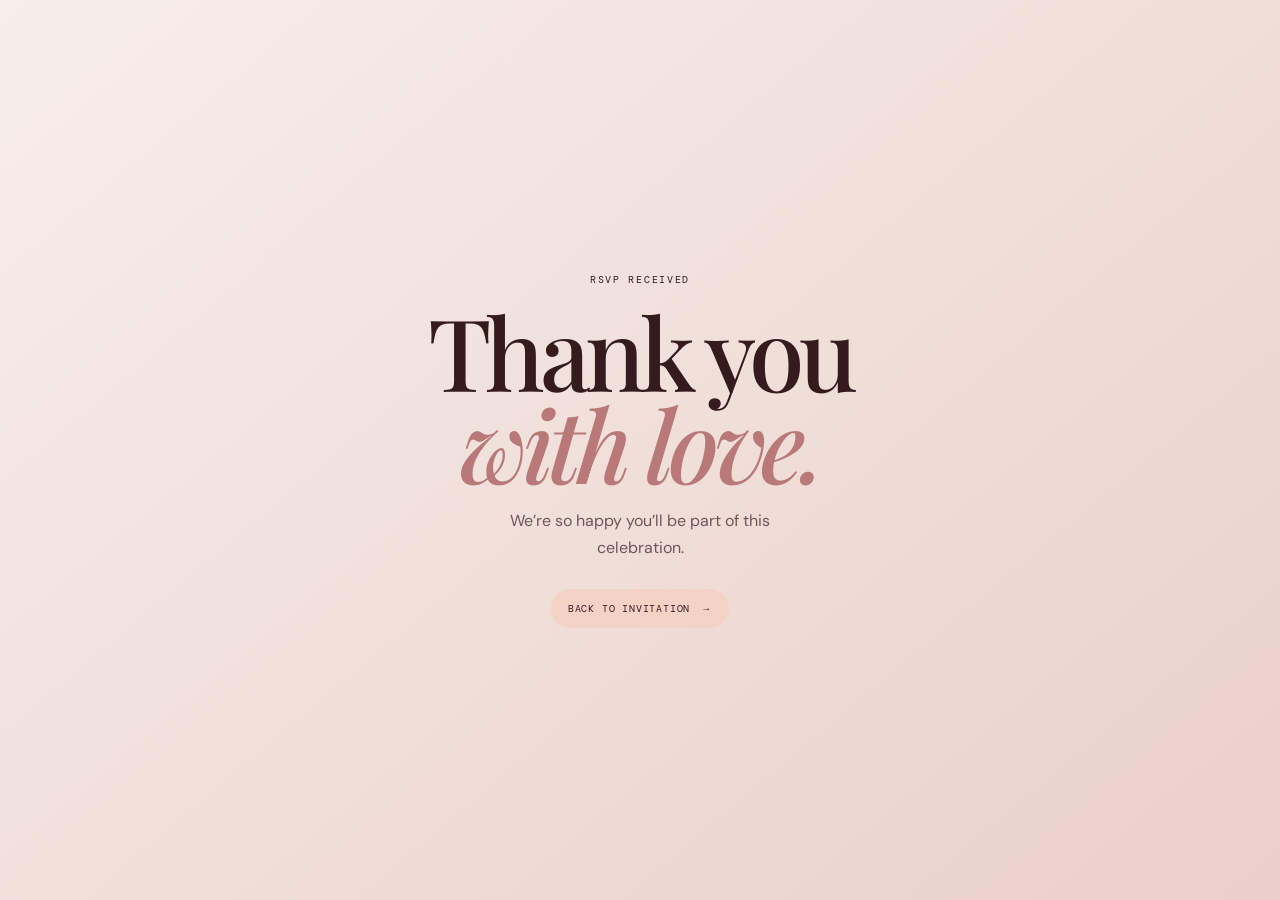
<file: thank-you.html>
<!doctype html>
<html lang="en"><head><meta charset="UTF-8"><meta name="viewport" content="width=device-width, initial-scale=1.0"><meta name="theme-color" content="#351b1d"><title>Thank you · Krishna & Shyam</title><link rel="preconnect" href="https://fonts.googleapis.com"><link rel="preconnect" href="https://fonts.gstatic.com" crossorigin><link href="https://fonts.googleapis.com/css2?family=DM+Mono&family=DM+Sans:wght@400;500&family=Playfair+Display:ital,wght@0,500;1,500&display=swap" rel="stylesheet"><link rel="stylesheet" href="styles.css"><link rel="stylesheet" href="overrides.css"></head><body><main class="thanks"><p class="eyebrow">RSVP received</p><h1>Thank you<br><i>with love.</i></h1><p>We’re so happy you’ll be part of this celebration.</p><a class="solid-btn" href="index.html">Back to invitation <span>→</span></a></main></body></html>
</file>
<file: styles.css>
:root{--wine:#351b1d;--rose:#b87978;--blush:#f7eeeb;--cream:#fcf8f3;--ink:#251a18;--gold:#c49a68;--line:rgba(53,27,29,.16)}*{box-sizing:border-box}html{scroll-behavior:smooth}body{margin:0;background:var(--cream);color:var(--wine);font-family:'DM Sans',sans-serif;overflow-x:hidden}h1,h2,p{margin:0}h1,h2{font-family:'Playfair Display',serif;font-weight:500;letter-spacing:-.055em}i{font-weight:500}.nav{position:fixed;inset:0 0 auto;z-index:10;padding:calc(14px + env(safe-area-inset-top)) 18px 14px;display:flex;align-items:center;gap:22px;color:#fff;background:linear-gradient(#1e10178c,transparent);transition:.3s}.nav.scrolled{background:#fcf8f3eb;color:var(--wine);box-shadow:0 1px 0 var(--line);backdrop-filter:blur(12px)}.monogram{font:600 14px 'DM Mono';letter-spacing:.12em;color:inherit;text-decoration:none;white-space:nowrap}.monogram span{color:var(--rose)}.nav-links{display:flex;gap:18px;overflow-x:auto;scrollbar-width:none}.nav-links a,footer a{color:inherit;text-decoration:none;text-transform:uppercase;font:10px 'DM Mono';letter-spacing:.08em;white-space:nowrap;padding:9px 0}.nav-links a.active{color:var(--rose)}.hero{height:100svh;min-height:640px;position:relative;isolation:isolate;color:#fff;overflow:hidden}.hero>img{width:100%;height:100%;object-fit:cover;object-position:48% center;animation:heroIn 1.7s ease both}.hero-shade{position:absolute;inset:0;background:linear-gradient(180deg,rgba(26,12,16,.38),rgba(26,12,16,.05) 38%,rgba(26,12,16,.7))}.hero-copy{position:absolute;inset:auto 20px calc(76px + env(safe-area-inset-bottom));text-align:center;animation:rise 1.4s .35s both}.eyebrow{text-transform:uppercase;font:10px 'DM Mono';letter-spacing:.17em;line-height:1.5}.hero h1{font-size:clamp(56px,16vw,116px);line-height:.92;margin:18px 0}.hero h1 i{color:#f1c7bd}.date{font:11px 'DM Mono';letter-spacing:.16em;text-transform:uppercase}.scroll-note{position:absolute;bottom:22px;left:0;right:0;text-align:center;font:9px 'DM Mono';letter-spacing:.12em;text-transform:uppercase}.scroll-note span{display:block;font-size:17px;margin-top:4px;animation:bob 1.6s infinite}.ring-journey{height:190vh;background:radial-gradient(circle at 50% 36%,#714148,var(--wine) 60%,#201114)}.ring-sticky{height:100svh;position:sticky;top:0;overflow:hidden;color:#fff}.ring-intro{position:absolute;z-index:2;top:13%;left:0;right:0;text-align:center}.ring-intro h2{font-size:clamp(45px,12vw,90px);line-height:.9;margin-top:10px}.rings{position:absolute;inset:0;perspective:800px}.ring{position:absolute;width:min(37vw,235px);aspect-ratio:1;border:clamp(13px,3vw,22px) solid var(--gold);border-radius:50%;top:48%;box-shadow:inset 4px 4px 6px #fff6,inset -6px -7px 11px #714321,0 16px 24px #12080b75;transform:translate(-50%,-50%) rotateX(62deg) rotateZ(-18deg);will-change:left,transform}.ring-one{left:12%;animation:float1 4s ease-in-out infinite}.ring-two{left:88%;animation:float2 4s ease-in-out infinite}.ring-caption{position:absolute;bottom:12%;left:20px;right:20px;text-align:center;font:13px 'DM Sans';opacity:.78}.section{padding:105px 20px}.section-heading h2,.gallery h2,.schedule h2,.location h2,.rsvp h2,.countdown h2{font-size:clamp(43px,12vw,78px);line-height:.96;margin:15px 0 25px}.body-copy{font-size:16px;line-height:1.7;max-width:440px;color:#705559}.story-images{display:grid;grid-template-columns:1.03fr .97fr;gap:12px;margin-top:55px;align-items:end}.story-images figure{margin:0;overflow:hidden;border-radius:5px}.story-images figure:first-child{height:370px}.story-images .offset{height:290px;margin-bottom:-30px}.story-images img,.gallery-photo img{width:100%;height:100%;display:block;object-fit:cover}.story-images figure:first-child img{object-position:40% center}.gallery{background:var(--blush)}.gallery-head{display:flex;justify-content:space-between;align-items:end;margin-bottom:30px}.gallery-head h2{margin-bottom:0}.outline-btn,.solid-btn,.submit-btn{border-radius:99px;padding:13px 17px;display:inline-flex;align-items:center;gap:11px;text-decoration:none;font:10px 'DM Mono';letter-spacing:.08em;text-transform:uppercase;cursor:pointer;transition:transform .2s,background .2s}.outline-btn{border:1px solid var(--wine);color:var(--wine);background:transparent;white-space:nowrap}.outline-btn:hover,.solid-btn:hover,.submit-btn:hover{transform:translateY(-2px)}.gallery-grid{display:grid;grid-template-columns:1fr 1fr;gap:12px}.gallery-photo{border:0;border-radius:7px;overflow:hidden;padding:0;height:210px;background:var(--wine);cursor:pointer}.gallery-photo.tall{height:300px}.gallery-photo.wide{grid-column:1/-1;height:250px;margin:22px 12% 0}.gallery-photo:nth-child(2) img{object-position:63% center}.schedule{padding:0;background:var(--wine);color:var(--cream)}.schedule-photo{height:340px;overflow:hidden}.schedule-photo img{width:100%;height:100%;object-fit:cover;object-position:center 42%;opacity:.7}.schedule-card{padding:60px 25px 70px}.schedule-card h2{margin-top:15px}.rule{height:1px;background:#c79086;margin:36px 0 23px}.event-label{font:10px 'DM Mono';letter-spacing:.14em;text-transform:uppercase;color:#e2aaa0}.event-date{font:18px 'Playfair Display';margin:12px 0}.event-date span{color:var(--rose)}.place{line-height:1.6;color:#e8d2cc}.actions{display:flex;flex-wrap:wrap;gap:18px;align-items:center;margin-top:34px}.solid-btn,.submit-btn{background:#f4d2c6;color:var(--wine);border:0}.text-btn{color:#fff;font:10px 'DM Mono';letter-spacing:.08em;text-transform:uppercase;text-decoration:none}.location{min-height:620px;position:relative;overflow:hidden;display:flex;align-items:center}.location-card{position:relative;z-index:1;background:#fcf8f3e8;border:1px solid var(--line);box-shadow:0 18px 50px #5d35311c;padding:34px 28px;border-radius:7px;width:100%;backdrop-filter:blur(7px)}.location-card h2{margin-top:14px}.location-card>p:not(.eyebrow){margin:20px 0 28px;color:#705559}.map-art{position:absolute;inset:0;background:#e5cabd;overflow:hidden}.map-line{display:block;position:absolute;background:#c28e83;border-radius:99px;transform:rotate(-37deg);height:18px;width:140%;opacity:.7}.map-line.one{top:24%;left:-19%}.map-line.two{top:61%;left:-20%;transform:rotate(20deg);height:11px}.map-line.three{top:82%;left:-20%;transform:rotate(-12deg);height:24px}.pin{position:absolute;top:36%;right:25%;font-size:34px;color:var(--wine);filter:drop-shadow(0 6px 5px #512b293d)}.map-art p{position:absolute;right:16%;top:49%;font:12px 'DM Mono';letter-spacing:.08em;color:var(--wine)}.countdown{text-align:center;padding:105px 20px;background:linear-gradient(125deg,#f0d9d0,var(--blush))}.countdown h2{margin-bottom:42px}.clock{display:grid;grid-template-columns:repeat(4,1fr);max-width:560px;margin:auto;border-top:1px solid var(--line);border-bottom:1px solid var(--line)}.clock div{padding:20px 4px;border-right:1px solid var(--line)}.clock div:last-child{border:0}.clock b{display:block;font:clamp(27px,9vw,50px) 'Playfair Display';font-weight:500}.clock span{font:8px 'DM Mono';letter-spacing:.12em;text-transform:uppercase;color:#856466}.countdown-date{font:10px 'DM Mono';letter-spacing:.12em;text-transform:uppercase;margin-top:24px}.rsvp{background:var(--cream)}.rsvp-intro>p:not(.eyebrow){color:#705559;margin-top:-8px}.rsvp-form{max-width:650px;margin:48px auto 0;background:#fff;border:1px solid var(--line);border-radius:9px;padding:24px;box-shadow:0 18px 50px #5d353110}.rsvp-form>label,.rsvp-form fieldset{display:block;margin-bottom:23px;font:10px 'DM Mono';letter-spacing:.1em;text-transform:uppercase}.rsvp-form input:not([type=radio]),.rsvp-form select,.rsvp-form textarea{width:100%;display:block;margin-top:9px;border:1px solid #d8c3bf;border-radius:5px;background:#fffdfb;padding:15px;color:var(--wine);font:15px 'DM Sans';letter-spacing:0;text-transform:none;outline-color:var(--rose)}.rsvp-form textarea{min-height:105px;resize:vertical}.rsvp-form select[multiple]{padding:8px}.rsvp-form small{font:11px 'DM Sans';letter-spacing:0;text-transform:none;color:#957477;display:block;margin-top:5px}.optional{float:right;color:#9a7f80;font:9px 'DM Sans';letter-spacing:0;text-transform:none}fieldset{border:0;border-top:1px solid var(--line);padding:18px 0 0;margin-left:0;margin-right:0}legend{padding:0 10px 0 0}.radio{display:flex;align-items:center;gap:10px;margin:12px 0;font:14px 'DM Sans';letter-spacing:0;text-transform:none}.radio input{accent-color:var(--wine);width:17px;height:17px}.submit-btn{width:100%;justify-content:center;padding:17px}.form-note{text-align:center;font-size:13px;color:#826365;margin-top:14px}.form-note:empty{display:none}footer{padding:85px 20px calc(40px + env(safe-area-inset-bottom));background:var(--wine);color:var(--cream);text-align:center}footer h2{font-size:clamp(45px,13vw,84px);margin:12px 0}footer h2 i{color:#e3a89d}footer>p:not(.eyebrow){font:10px 'DM Mono';letter-spacing:.1em;text-transform:uppercase;color:#d7b6ae}footer div{margin:45px auto 0;display:flex;justify-content:center;gap:18px;flex-wrap:wrap}dialog{border:0;background:#190d10f2;width:100%;height:100%;max-width:none;max-height:none;padding:25px;align-items:center;justify-content:center}dialog[open]{display:flex}dialog img{max-width:100%;max-height:82vh;object-fit:contain;border-radius:5px}.close,.arrow{position:fixed;border:0;background:transparent;color:#fff;cursor:pointer}.close{right:22px;top:15px;font-size:38px}.arrow{top:50%;font-size:30px}.prev{left:15px}.next{right:15px}#lightboxCount{position:fixed;bottom:18px;color:#fff;font:10px 'DM Mono';letter-spacing:.12em}@keyframes heroIn{from{transform:scale(1.08);filter:brightness(.8)}to{transform:scale(1)}}@keyframes rise{from{opacity:0;transform:translateY(18px)}to{opacity:1;transform:none}}@keyframes bob{50%{transform:translateY(5px)}}@keyframes float1{50%{margin-top:-10px;transform:translate(-50%,-50%) rotateX(59deg) rotateZ(-9deg)}}@keyframes float2{50%{margin-top:9px;transform:translate(-50%,-50%) rotateX(66deg) rotateZ(3deg)}}.reveal{opacity:0;transform:translateY(22px);transition:opacity .8s ease,transform .8s ease}.reveal.visible{opacity:1;transform:none}@media(min-width:700px){.nav{padding-left:6vw;padding-right:6vw}.nav-links{margin-left:auto;gap:30px}.hero-copy{left:9vw;right:auto;text-align:left}.scroll-note{text-align:right;right:7vw;left:auto}.section{padding:140px max(8vw,40px)}.story{display:grid;grid-template-columns:.8fr 1.2fr;gap:8vw;align-items:center}.story-images{margin:0}.story-images figure:first-child{height:510px}.story-images .offset{height:410px}.gallery{padding-left:max(10vw,40px);padding-right:max(10vw,40px)}.gallery-grid{grid-template-columns:1fr 1fr 1fr}.gallery-photo,.gallery-photo.tall{height:360px}.gallery-photo.wide{grid-column:auto;height:440px;margin:75px 0 0}.schedule{display:grid;grid-template-columns:1fr 1fr}.schedule-photo{height:auto}.schedule-card{padding:100px 8vw}.location{min-height:700px;padding-left:14vw}.location-card{max-width:480px;padding:55px}.rsvp{display:grid;grid-template-columns:.7fr 1.3fr;gap:8vw;align-items:start}.rsvp-form{margin:0;width:100%}.ring-intro{top:18%}.ring-caption{bottom:15%}}@media(prefers-reduced-motion:reduce){*,*:before,*:after{animation-duration:.01ms!important;transition-duration:.01ms!important;scroll-behavior:auto!important}}
</file>
<file: overrides.css>
/* Updated photo carousel and ring-free layout. */
.ring-journey{display:none!important}
.hidden-field{position:absolute;width:1px;height:1px;overflow:hidden;clip:rect(0 0 0 0);white-space:nowrap}.thanks{min-height:100svh;padding:24px;display:flex;align-items:center;justify-content:center;flex-direction:column;text-align:center;background:linear-gradient(140deg,#f7eeeb,#ead0c8);color:var(--wine)}.thanks h1{font:clamp(54px,15vw,100px) 'Playfair Display';font-weight:500;line-height:.92;letter-spacing:-.055em;margin:18px 0}.thanks h1 i{color:var(--rose)}.thanks>p:not(.eyebrow){font-size:16px;line-height:1.7;max-width:300px;color:#705559;margin-bottom:28px}
.swipe-hint{margin:-9px 0 18px;font:10px 'DM Mono';letter-spacing:.1em;text-transform:uppercase;color:#816365}.swipe-hint span{font-size:15px;margin-left:4px}.gallery-track{display:flex;gap:13px;overflow-x:auto;scroll-snap-type:x mandatory;scrollbar-width:none;padding:0 20px 10px;margin:0 -20px;-webkit-overflow-scrolling:touch}.gallery-track::-webkit-scrollbar{display:none}.gallery-slide{flex:0 0 84%;height:470px;border:0;border-radius:7px;overflow:hidden;padding:0;background:var(--wine);scroll-snap-align:center;cursor:pointer}.gallery-slide img{width:100%;height:100%;display:block;object-fit:cover}.schedule{display:block!important}.schedule-card{max-width:800px;margin:auto;padding:75px 25px 82px}.schedule-photo{display:none}
@media(min-width:700px){.gallery-track{margin:0;gap:22px;padding:0 0 12px}.gallery-slide{flex-basis:40%;height:540px}.schedule-card{padding:100px 8vw}}

/* Editorial Story */
.story{position:relative;padding-top:142px;padding-bottom:105px}.story .eyebrow span{color:var(--rose);margin-right:12px}.story-copy h2{margin-top:22px;margin-bottom:30px}.story-images.editorial-story{position:relative;display:block;max-width:650px;height:570px;margin:70px auto 0}.editorial-story figure{position:absolute;margin:0;border:7px solid #fffaf6;border-radius:11px;overflow:hidden;box-shadow:0 18px 35px rgba(66,37,36,.15)}.editorial-story .story-primary{width:76%;height:440px;left:0;top:0}.editorial-story .story-secondary{width:51%;height:295px;right:0;bottom:0;margin:0}.editorial-story img{width:100%;height:100%;object-fit:cover}.editorial-story .story-primary img{object-position:center}.editorial-story .story-secondary img{object-position:center}.story-note{position:absolute;z-index:2;right:3%;top:8%;display:flex;flex-direction:column;gap:9px;color:var(--wine);text-align:left}.story-note b,.gallery-signoff b,.venue-signoff em{font:500 36px 'Playfair Display',serif;font-style:italic;letter-spacing:-.07em}.story-note span,.gallery-signoff span{font:9px 'DM Mono';text-transform:uppercase;letter-spacing:.14em;line-height:1.7}.botanical{position:absolute;color:#bb8580;opacity:.3;font:130px/1 'Playfair Display';transform:rotate(-22deg);pointer-events:none}.botanical:before{content:'—';position:absolute;left:-30px;top:48px;font:75px/1 serif;transform:rotate(57deg)}.botanical-story{left:-4%;bottom:11%}.story-scroll{display:flex;flex-direction:column;align-items:center;gap:8px;margin:72px auto 0;color:#9b7370}.story-scroll span{height:38px;border-left:1px solid currentColor}.story-scroll b{font-weight:400;font-size:13px}.story-scroll i{display:grid;place-items:center;width:26px;height:26px;border:1px solid currentColor;border-radius:50%;font-style:normal;font-size:13px}.story-scroll small{font:9px 'DM Mono';letter-spacing:.15em;text-transform:uppercase}

/* Editorial Gallery */
.gallery{padding-top:130px;padding-bottom:120px;overflow:hidden}.gallery-head{margin-bottom:40px}.gallery-head .outline-btn{border-color:rgba(53,27,29,.4);background:transparent;padding:13px 16px;letter-spacing:.14em}.swipe-hint{margin:0 0 28px;letter-spacing:.3em;color:#986e6c}.gallery-track{gap:18px;padding-bottom:4px}.gallery-slide{flex-basis:89%;height:410px;border-radius:12px;box-shadow:0 13px 28px rgba(75,42,40,.13)}.gallery-controls{display:flex;align-items:center;justify-content:center;gap:24px;margin-top:24px}.gallery-dots{display:flex;gap:8px}.gallery-dots button{width:6px;height:6px;border:0;border-radius:50%;background:#d9bdb8;padding:0}.gallery-dots button.active{background:var(--rose);transform:scale(1.18)}.gallery-arrows{display:flex;gap:8px}.gallery-arrows button{display:grid;place-items:center;width:29px;height:29px;border-radius:50%;border:1px solid rgba(53,27,29,.28);background:transparent;color:var(--wine);font-size:14px}.gallery-signoff{position:relative;display:flex;flex-direction:column;align-items:center;gap:10px;margin:64px auto 0;text-align:center;color:#956f6c}.gallery-signoff span{letter-spacing:.21em}.gallery-signoff b{font-size:30px}.botanical-gallery{right:8%;bottom:-48px;font-size:110px;opacity:.22}

/* Unified Big Day */
.big-day{overflow:hidden}.big-day-dark{position:relative;background:var(--wine);color:var(--cream);padding:118px 20px 138px;overflow:hidden}.big-day-content{max-width:650px;margin:auto;position:relative;z-index:1}.big-day h2{font:500 clamp(48px,13vw,86px)/.94 'Playfair Display',serif;letter-spacing:-.055em;margin:18px 0 28px}.day-support{font:9px 'DM Mono';letter-spacing:.18em;text-transform:uppercase;line-height:1.8;max-width:250px;color:#e8c6bf}.big-day .rule{margin:42px 0 25px;background:#b77e78}.big-day .event-date{font-size:20px}.big-day .place{font-size:16px;line-height:1.65}.day-actions{display:flex;flex-wrap:wrap;gap:12px;margin-top:36px}.day-actions a{min-height:45px;justify-content:center;align-items:center}.day-outline{padding:13px 17px;border:1px solid #e4c4bd;border-radius:99px;color:#f8ece7;font:10px 'DM Mono';letter-spacing:.09em;text-transform:uppercase;text-decoration:none}.botanical-day{right:-7%;top:4%;color:#d59a94;opacity:.2;font-size:175px}.venue-stage{position:relative;background:var(--blush);padding:0 20px 105px;min-height:430px}.venue-photo{position:relative;z-index:1;width:min(92%,780px);height:min(125vw,600px);max-height:600px;margin:-76px auto 0;border:6px solid #fff8f5;border-radius:12px;overflow:hidden;box-shadow:0 20px 38px rgba(66,37,36,.2)}.venue-photo img{width:100%;height:100%;object-fit:cover;object-position:center}.venue-signoff{position:relative;z-index:1;display:flex;align-items:center;flex-direction:column;gap:9px;margin-top:68px;color:var(--wine)}.venue-signoff em{font-size:38px}.venue-signoff span{font-size:19px;color:var(--rose)}.venue-signoff b{font:10px 'DM Mono';letter-spacing:.2em}.botanical-venue{right:5%;bottom:-42px;color:#b17d79;opacity:.22;font-size:135px}
@media(min-width:700px){.story{padding-top:180px;padding-bottom:140px}.story-copy{max-width:500px;margin-left:12%}.story-images.editorial-story{height:710px;max-width:950px;margin-top:95px}.editorial-story .story-primary{width:62%;height:580px;left:9%}.editorial-story .story-secondary{width:40%;height:380px;right:9%}.story-note{right:3%;top:13%}.story-scroll{margin-top:92px}.gallery{padding-top:165px;padding-bottom:150px}.gallery-head,.swipe-hint,.gallery-track,.gallery-controls,.gallery-signoff{max-width:1050px;margin-left:auto;margin-right:auto}.gallery-slide{flex-basis:48%;height:520px}.venue-stage{padding-bottom:135px}.venue-photo{height:600px;margin-top:-95px}.big-day-dark{padding:150px 8vw 175px}.big-day-content{margin-left:10%;max-width:600px}}

/* Reference-layout refinements */
.story .eyebrow{display:flex;align-items:center;gap:13px}.story .eyebrow:after{content:"";width:48px;height:1px;background:#cdb7b2;order:1}.story .eyebrow span{order:-1}.story-copy h2{font-size:clamp(55px,15vw,90px);line-height:.91}.story-images.editorial-story{height:585px;margin-top:76px}.editorial-story .story-primary{width:65%;height:438px}.editorial-story .story-secondary{width:54%;height:315px;right:1%;bottom:0}.story-note{right:1%;top:8%;align-items:center;text-align:center}.story-note b,.gallery-signoff b,.venue-signoff em{font-family:'Allura',cursive;font-style:normal;letter-spacing:0;font-weight:400}.story-note b{font-size:59px;line-height:.7}.story-note span{letter-spacing:.24em;font-size:8px}.botanical{font-family:serif}.botanical-story{left:-1%;bottom:4%;font-size:126px}.story-scroll{margin-top:82px}
.gallery-head{align-items:end;margin-bottom:38px}.gallery-head h2{font-size:clamp(62px,17vw,100px);line-height:.84}.gallery-head .outline-btn{margin-bottom:2px;min-width:139px;justify-content:center}.gallery-slide{height:405px;flex-basis:88%;border-radius:12px}.gallery-controls{justify-content:space-between;max-width:290px;margin-top:26px}.gallery-dots{gap:15px}.gallery-dots button{width:8px;height:8px}.gallery-arrows{gap:16px}.gallery-arrows button{width:48px;height:48px;font-size:20px}.gallery-signoff{margin-top:67px;align-items:flex-start;padding-left:35%;min-height:78px}.gallery-signoff:before{content:"";position:absolute;width:110px;height:1px;background:#cfaaa5;left:6%;top:25px}.gallery-signoff span{font-size:9px;line-height:1.8;text-align:left}.gallery-signoff b{position:absolute;right:9%;top:8px;font-size:53px;line-height:.7}.botanical-gallery{left:5%;right:auto;bottom:-14px;font-size:135px}
.big-day-dark{padding-top:96px;padding-bottom:160px;background:radial-gradient(circle at 90% 10%,#5f3031 0,var(--wine) 54%)}.big-day h2{font-size:clamp(62px,17vw,100px);line-height:.86;margin-top:25px}.day-support{margin-top:39px;max-width:none;font-size:9px}.big-day .rule{margin-top:48px}.big-day .event-label{margin-top:0}.big-day .event-date{font-size:clamp(25px,7vw,39px);line-height:1.1;margin-top:30px}.big-day .place{font-size:17px;margin-top:22px}.day-actions{flex-wrap:nowrap;gap:14px;margin-top:34px}.day-actions a{flex:1;white-space:nowrap;padding-left:11px;padding-right:11px;font-size:9px}.venue-stage{padding-top:0;min-height:610px}.venue-photo{width:88%;height:auto;aspect-ratio:1.13/1;margin-top:-76px;border-width:4px;border-radius:12px}.venue-photo img{object-position:center center}.venue-signoff{margin-top:76px}.venue-signoff:before{content:"";height:47px;border-left:1px solid #bd8c87;margin-bottom:10px}.venue-signoff em{font-size:63px;line-height:.7}.venue-signoff span{font-size:24px;margin-top:8px}.venue-signoff b{font-size:10px;letter-spacing:.24em;margin-top:3px}.botanical-venue{right:-2%;bottom:-7px;font-size:170px}.botanical-day{right:-10%;top:5%;font-size:180px}
@media(min-width:700px){.story-images.editorial-story{height:760px}.editorial-story .story-primary{height:600px;width:56%;left:12%}.editorial-story .story-secondary{height:420px;width:41%;right:9%}.gallery-slide{height:540px;flex-basis:52%}.gallery-signoff{max-width:600px}.big-day-dark{padding-top:130px;padding-bottom:200px}.big-day-content{margin-left:12%}.venue-photo{width:min(66%,800px);height:560px}.venue-stage{padding-bottom:150px}}

/* Centered navigation + consistent section numbering */
.nav{justify-content:center;padding-left:14px;padding-right:14px;background:linear-gradient(90deg,rgba(15,13,15,.94),rgba(39,30,33,.86));color:#f9f2ed;box-shadow:0 1px 0 rgba(255,255,255,.16);backdrop-filter:blur(12px)}.nav.scrolled{background:#fcf8f3f2;color:var(--wine);box-shadow:0 1px 0 var(--line)}.nav-links{margin:0!important;justify-content:center;gap:clamp(16px,4vw,34px);max-width:100%;padding:0}.nav-links a{padding:10px 0;font-size:10px}.hero{padding-top:0}.editorial-label{display:flex;align-items:center;gap:13px}.editorial-label span{color:var(--rose)}.editorial-label:after{content:"";width:48px;height:1px;background:currentColor;opacity:.25}.gallery-signoff b{display:none}.story-note{right:0;top:14%;min-width:148px}.story-note span{font-size:8px}.venue-photo{display:flex;align-items:center;justify-content:center;background:#d9bba9}.venue-photo img{object-position:center center}.venue-stage{padding-left:0;padding-right:0}.venue-photo{width:88%;max-width:780px}.venue-signoff b{display:none}.rsvp-intro .editorial-label{margin-bottom:24px}
@media(min-width:700px){.nav-links{gap:42px}.hero{padding-top:0}.venue-stage{padding-left:20px;padding-right:20px}}

/* Google Forms hand-off: polished within the invitation, reliable collection in Google Forms. */
.google-rsvp{position:relative;max-width:620px;margin:48px auto 0;padding:48px 26px 34px;text-align:center;background:linear-gradient(145deg,#fffaf7,#f2dfd9);border:1px solid rgba(112,69,67,.18);border-radius:14px;box-shadow:0 18px 42px rgba(71,42,39,.09);overflow:hidden}.google-rsvp:before,.google-rsvp:after{content:"";position:absolute;width:145px;height:145px;border:1px solid rgba(184,121,120,.18);border-radius:50%;pointer-events:none}.google-rsvp:before{left:-88px;top:-76px}.google-rsvp:after{right:-100px;bottom:-82px}.google-rsvp-mark{position:relative;z-index:1;color:var(--rose);font-size:23px;margin-bottom:17px}.google-rsvp .eyebrow{position:relative;z-index:1;color:#8c6665}.google-rsvp h3{position:relative;z-index:1;margin:21px 0 17px;font:500 clamp(36px,10vw,57px)/.95 'Playfair Display',serif;letter-spacing:-.055em}.google-rsvp h3 i{color:var(--rose)}.google-rsvp>p:not(.eyebrow){position:relative;z-index:1;max-width:300px;margin:0 auto 28px;color:#765a5a;font-size:15px;line-height:1.65}.google-rsvp-button{position:relative;z-index:1;display:flex;align-items:center;justify-content:center;gap:12px;width:100%;min-height:52px;padding:15px 18px;border-radius:99px;background:var(--wine);color:var(--cream);text-decoration:none;text-transform:uppercase;font:10px 'DM Mono';letter-spacing:.15em}.google-rsvp small{display:block;position:relative;z-index:1;margin-top:15px;color:#917371;font:9px 'DM Mono';letter-spacing:.1em;text-transform:uppercase}@media(min-width:700px){.google-rsvp{margin-top:0;padding:65px 55px 42px}}

/* Keep the final editorial layout intentionally quiet. */
.story-note,.botanical-story,.gallery-signoff{display:none!important}.gallery{padding-bottom:88px}.gallery-head{margin-bottom:28px}

/* Final polish: keep the hero image continuous behind a quiet glass navigation. */
.nav,.nav.scrolled{background:rgba(12,10,11,.21);color:#fff;box-shadow:none;border-bottom:1px solid rgba(255,255,255,.16);backdrop-filter:blur(10px);-webkit-backdrop-filter:blur(10px)}
.nav-links a{color:inherit;text-shadow:0 1px 8px rgba(0,0,0,.32)}
.nav-links a.active{color:#f3c8bf}
.story-addendum{margin-top:22px;color:#765a5a;font-size:clamp(15px,2vw,18px);line-height:1.75}
.gallery-slide img{transition:transform .55s cubic-bezier(.22,.61,.36,1),filter .55s ease}.gallery-slide.is-active img{transform:scale(1.018);filter:saturate(1.025)}
.gallery-slide{transition:opacity .35s ease,transform .45s cubic-bezier(.22,.61,.36,1)}
.gallery-slide:not(.is-active){opacity:.94}
@media (prefers-reduced-motion:reduce){.gallery-slide,.gallery-slide img{transition:none!important}}

.google-rsvp{position:relative;max-width:680px;margin:48px auto 0;padding:42px 12px 26px;text-align:center;background:linear-gradient(145deg,#fffaf7,#f2dfd9);border:1px solid rgba(112,69,67,.18);border-radius:14px;box-shadow:0 18px 42px rgba(71,42,39,.09);overflow:hidden}.google-rsvp:before,.google-rsvp:after{content:"";position:absolute;width:145px;height:145px;border:1px solid rgba(184,121,120,.18);border-radius:50%;pointer-events:none}.google-rsvp:before{left:-88px;top:-76px}.google-rsvp:after{right:-100px;bottom:-82px}.google-rsvp-mark{position:relative;z-index:1;color:var(--rose);font-size:23px;margin-bottom:13px}.google-rsvp .eyebrow{position:relative;z-index:1;color:#8c6665;margin-bottom:22px}.google-form-frame{position:relative;z-index:1;width:100%;height:700px;overflow:hidden;border:1px solid rgba(112,69,67,.14);border-radius:9px;background:#fff}.google-form-frame iframe{width:100%;height:100%;border:0;display:block}.google-rsvp small{display:block;position:relative;z-index:1;margin:17px 12px 0;color:#917371;font:9px 'DM Mono';letter-spacing:.09em;text-transform:uppercase;line-height:1.6}@media(min-width:700px){.google-rsvp{margin-top:0;padding:58px 28px 32px}.google-form-frame{height:670px}}
</file>
